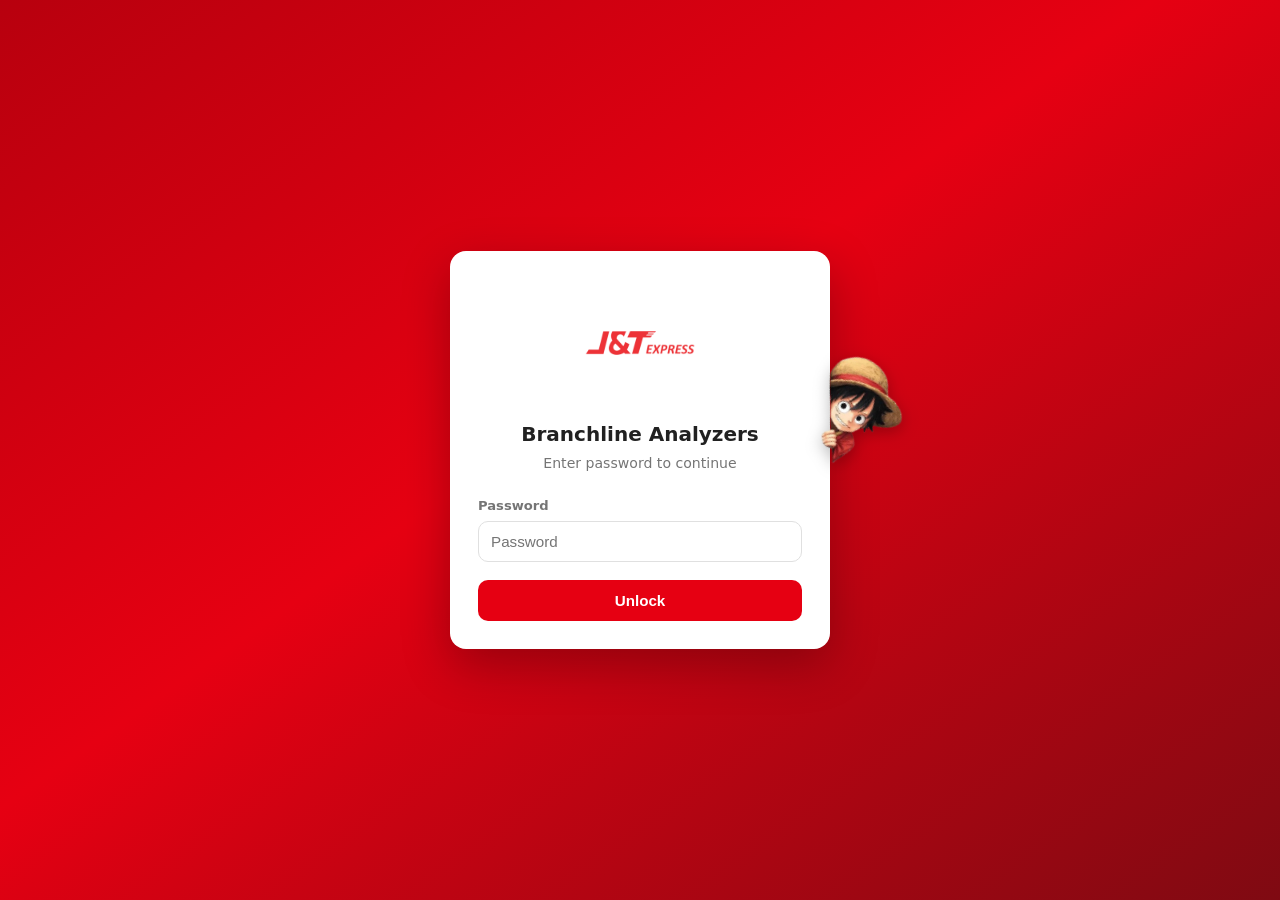
<file: index.html>
<!DOCTYPE html>
<html lang="en">
<head>
  <meta charset="UTF-8">
  <meta name="viewport" content="width=device-width, initial-scale=1.0">
  <title>Branchline Performance Analyzers | J&T</title>
  <style>
    :root {
      --jt-red: #E60012;
      --jt-red-dark: #B8000E;
      --jt-red-light: #FFEBEE;
      --jt-red-soft: #FFCDD2;
      --bg: #F5F5F5;
      --card: #FFFFFF;
      --text: #212121;
      --muted: #757575;
      --border: #E0E0E0;
      --green: #2E7D32;
      --green-bg: #E8F5E9;
      --blue: #1565C0;
      --blue-bg: #E3F2FD;
      --amber: #FF8F00;
      --amber-bg: #FFF8E1;
      --teal: #00897B;
      --teal-bg: #E0F2F1;
    }

    * { box-sizing: border-box; margin: 0; padding: 0; }

    body {
      font-family: 'Segoe UI', system-ui, -apple-system, sans-serif;
      background: var(--bg);
      color: var(--text);
      line-height: 1.5;
      min-height: 100vh;
      display: flex;
      flex-direction: column;
      overflow-x: hidden;
    }
    .logo-gif {
      width: 132px;
      height: 132px;
      object-fit: contain;
      border-radius: 10px;
      padding: 4px;
      display: block;
      margin-left: 60px;
    }

    /* Header */
    .header {
      background: linear-gradient(135deg, var(--jt-red) 0%, var(--jt-red-dark) 100%);
      color: white;
      padding: 14px 24px;
      box-shadow: 0 2px 12px rgba(230,0,18,0.3);
      position: relative;
      z-index: 10;
    }
    .header-inner {
      max-width: 1600px;
      margin: 0 auto;
      display: flex;
      align-items: center;
      justify-content: space-between;
      gap: 14px;
    }
    .header-left {
      display: flex;
      align-items: center;
      gap: 300px;
    }
    .logo {
      width: 42px; height: 42px;
      background: white;
      border-radius: 10px;
      display: flex; align-items: center; justify-content: center;
      font-weight: 900; font-size: 1.1rem; color: var(--jt-red);
    }
    .header h1 {
      font-size: 2.4rem;
      font-weight: 700;
      line-height: 1.2;
    }

    .container {
      max-width: 1100px;
      margin: 0 auto;
      padding: 28px 20px 48px;
      flex: 1;
      width: 100%;
      display: flex;
      flex-direction: column;
      align-items: center;
    }

    .intro {
      text-align: center;
      margin-top: 50px;
      margin-bottom: -70px;
      margin-left: -10px;
    }
    .intro h2 {
      font-size: 1.35rem;
      font-weight: 700;
      color: var(--text);
      margin-bottom: 6px;
    }
    .intro p {
      color: var(--muted);
      font-size: 0.95rem;
      max-width: 520px;
      margin: 0 auto;
    }

    /* ===== 3D Coverflow Carousel ===== */
    .carousel-wrap {
      width: 100%;
      max-width: 900px;
      perspective: 1200px;
      margin: 12px auto 8px;
      user-select: none;
    }

    .carousel-stage {
      position: relative;
      height: 420px;
      transform-style: preserve-3d;
      display: flex;
      align-items: center;
      justify-content: center;
    }

    .carousel-card {
      position: absolute;
      width: 300px;
      max-width: 86vw;
      background: var(--card);
      border-radius: 18px;
      border: 1px solid var(--border);
      box-shadow: 0 8px 28px rgba(0,0,0,0.12);
      padding: 28px 24px 24px;
      display: flex;
      flex-direction: column;
      text-decoration: none;
      color: inherit;
      cursor: pointer;
      transform-style: preserve-3d;
      transition:
        transform 0.55s cubic-bezier(0.25, 0.8, 0.25, 1),
        opacity 0.45s ease,
        box-shadow 0.45s ease,
        border-color 0.3s ease,
        filter 0.45s ease;
      will-change: transform, opacity;
      backface-visibility: hidden;
    }

    /* Positions set via JS classes */
    .carousel-card.pos-front {
      transform: translateX(0) translateZ(80px) rotateY(0deg) scale(1);
      opacity: 1;
      z-index: 5;
      box-shadow: 0 16px 40px rgba(230,0,18,0.18);
      border-color: var(--jt-red-soft);
      filter: none;
      pointer-events: auto;
    }
    .carousel-card.pos-left {
      transform: translateX(-240px) translateZ(-40px) rotateY(32deg) scale(0.86);
      opacity: 0.72;
      z-index: 2;
      filter: brightness(0.92);
      pointer-events: auto;
    }
    .carousel-card.pos-right {
      transform: translateX(240px) translateZ(-40px) rotateY(-32deg) scale(0.86);
      opacity: 0.72;
      z-index: 2;
      filter: brightness(0.92);
      pointer-events: auto;
    }
    .carousel-card.pos-back {
      transform: translateX(0) translateZ(-160px) rotateY(0deg) scale(0.7);
      opacity: 0.25;
      z-index: 1;
      filter: brightness(0.85);
      pointer-events: none;
    }

    .carousel-card:hover.pos-front {
      transform: translateX(0) translateZ(90px) rotateY(0deg) scale(1.03);
      box-shadow: 0 20px 48px rgba(230,0,18,0.22);
    }
    .carousel-card:hover.pos-left {
      transform: translateX(-230px) translateZ(-20px) rotateY(28deg) scale(0.9);
      opacity: 0.88;
    }
    .carousel-card:hover.pos-right {
      transform: translateX(230px) translateZ(-20px) rotateY(-28deg) scale(0.9);
      opacity: 0.88;
    }

    .card-icon {
      width: 56px;
      height: 56px;
      border-radius: 14px;
      display: flex;
      align-items: center;
      justify-content: center;
      font-size: 1.6rem;
      margin-bottom: 16px;
      flex-shrink: 0;
    }
    .carousel-card.travel-time .card-icon {
      background: var(--blue-bg);
      color: var(--blue);
    }
    .carousel-card.app-usage .card-icon {
      background: var(--teal-bg);
      color: var(--teal);
    }
    .carousel-card.departure-rate .card-icon {
      background: var(--amber-bg);
      color: var(--amber);
    }

    .carousel-card h3 {
      font-size: 1.15rem;
      font-weight: 700;
      margin-bottom: 8px;
      color: var(--text);
    }
    .carousel-card p {
      font-size: 0.88rem;
      color: var(--muted);
      flex: 1;
      margin-bottom: 16px;
      line-height: 1.55;
    }

    .card-meta {
      display: flex;
      flex-wrap: wrap;
      gap: 8px;
      margin-bottom: 16px;
    }
    .badge {
      font-size: 0.72rem;
      font-weight: 600;
      padding: 4px 10px;
      border-radius: 20px;
      background: #F5F5F5;
      color: var(--muted);
    }
    .badge.target {
      background: var(--green-bg);
      color: var(--green);
    }

    .card-btn {
      display: inline-flex;
      align-items: center;
      justify-content: center;
      gap: 8px;
      background: var(--jt-red);
      color: white;
      font-weight: 600;
      font-size: 0.92rem;
      padding: 11px 18px;
      border-radius: 10px;
      border: none;
      transition: background 0.15s ease, transform 0.15s ease;
      width: 100%;
    }
    .carousel-card.travel-time .card-btn { background: var(--blue); }
    .carousel-card.app-usage .card-btn { background: var(--teal); }
    .carousel-card.departure-rate .card-btn { background: var(--amber); }
    .carousel-card.pos-front:hover .card-btn {
      filter: brightness(0.92);
    }

    /* Controls */
    .carousel-controls {
      display: flex;
      align-items: center;
      justify-content: center;
      gap: 18px;
      margin-top: 8px;
      margin-bottom: 8px;
    }
    .nav-btn {
      width: 48px;
      height: 48px;
      border-radius: 50%;
      border: 2px solid var(--border);
      background: var(--card);
      color: var(--text);
      font-size: 1.35rem;
      cursor: pointer;
      display: flex;
      align-items: center;
      justify-content: center;
      transition: background 0.2s, border-color 0.2s, transform 0.15s, color 0.2s;
      box-shadow: 0 2px 8px rgba(0,0,0,0.06);
    }
    .nav-btn:hover {
      background: var(--jt-red);
      border-color: var(--jt-red);
      color: #fff;
      transform: scale(1.08);
    }
    .nav-btn:active {
      transform: scale(0.96);
    }

    .dots {
      display: flex;
      gap: 10px;
      align-items: center;
    }
    .dot {
      width: 10px;
      height: 10px;
      border-radius: 50%;
      background: #D0D0D0;
      border: none;
      cursor: pointer;
      padding: 0;
      transition: background 0.25s, transform 0.25s;
    }
    .dot.active {
      background: var(--jt-red);
      transform: scale(1.25);
    }
    .dot:hover:not(.active) {
      background: #A0A0A0;
    }

    .hint {
      text-align: center;
      font-size: 0.82rem;
      color: var(--muted);
      margin-top: 4px;
    }
    .hint kbd {
      display: inline-block;
      padding: 2px 7px;
      border-radius: 5px;
      background: #eee;
      border: 1px solid #ddd;
      font-size: 0.78rem;
      font-family: inherit;
    }

    footer {
      text-align: center;
      padding: 18px 16px;
      font-size: 0.82rem;
      color: var(--muted);
      border-top: 1px solid var(--border);
      background: var(--card);
    }

    @media (max-width: 700px) {
      .header h1 { font-size: 1.25rem; }
      .header-left { gap: 16px; }
      .logo-gif { margin-left: 0; width: 64px; height: 64px; }
      .carousel-stage { height: 400px; }
      .carousel-card { width: 270px; padding: 22px 18px 18px; }
      .carousel-card.pos-left {
        transform: translateX(-130px) translateZ(-50px) rotateY(28deg) scale(0.8);
      }
      .carousel-card.pos-right {
        transform: translateX(130px) translateZ(-50px) rotateY(-28deg) scale(0.8);
      }
      .carousel-card.pos-front {
        transform: translateX(0) translateZ(40px) rotateY(0deg) scale(1);
      }
      .carousel-card:hover.pos-front {
        transform: translateX(0) translateZ(50px) rotateY(0deg) scale(1.02);
      }
      .carousel-card:hover.pos-left {
        transform: translateX(-120px) translateZ(-30px) rotateY(24deg) scale(0.84);
      }
      .carousel-card:hover.pos-right {
        transform: translateX(120px) translateZ(-30px) rotateY(-24deg) scale(0.84);
      }
    }

    /* ===== Login gate ===== */
    #loginGate {
      position: fixed;
      inset: 0;
      z-index: 9999;
      background: linear-gradient(145deg, #B8000E 0%, #E60012 45%, #7f0a12 100%);
      display: flex;
      align-items: center;
      justify-content: center;
      padding: 20px;
    }
    #loginGate.hidden { display: none; }
    .login-card {
      position: relative;
      overflow: visible;
      background: #fff;
      width: 100%;
      max-width: 380px;
      border-radius: 16px;
      padding: 32px 28px 28px;
      box-shadow: 0 16px 48px rgba(0,0,0,0.28);
    }
    .login-card .login-logo {
      width: 52px; height: 52px;
      background: var(--jt-red);
      color: #fff;
      border-radius: 12px;
      display: flex; align-items: center; justify-content: center;
      font-weight: 900; font-size: 1.15rem;
      margin: 0 auto 14px;
    }
    .login-card h2 {
      text-align: center;
      font-size: 1.25rem;
      margin-bottom: 4px;
      color: var(--text);
    }
    .login-card .login-sub {
      text-align: center;
      font-size: 0.88rem;
      color: var(--muted);
      margin-bottom: 22px;
    }
    .login-card label {
      display: block;
      font-size: 0.82rem;
      font-weight: 600;
      color: var(--muted);
      margin-bottom: 6px;
    }
    .login-card input {
      width: 100%;
      padding: 11px 12px;
      border: 1px solid var(--border);
      border-radius: 10px;
      font-size: 0.95rem;
      margin-bottom: 14px;
      outline: none;
      transition: border-color 0.15s;
    }
    .login-card input:focus {
      border-color: var(--jt-red);
      box-shadow: 0 0 0 3px rgba(230,0,18,0.12);
    }
    .login-card button {
      width: 100%;
      padding: 12px;
      background: var(--jt-red);
      color: #fff;
      border: none;
      border-radius: 10px;
      font-size: 0.95rem;
      font-weight: 700;
      cursor: pointer;
      margin-top: 4px;
      transition: background 0.15s;
    }
    .login-card button:hover { background: var(--jt-red-dark); }
    .login-error {
      display: none;
      background: #FFEBEE;
      color: #C62828;
      font-size: 0.85rem;
      padding: 10px 12px;
      border-radius: 8px;
      margin-bottom: 12px;
      text-align: center;
    }
    .login-error.show { display: block; }
    body.locked > :not(#loginGate) {
      visibility: hidden;
    }

    /* ===== Floating Main Hub Button in Lower Left ===== */
    .btn-main-hub {
      position: fixed;
      bottom: 20px;
      left: 20px;
      z-index: 999;
      display: inline-flex;
      align-items: center;
      gap: 8px;
      padding: 10px 16px;
      border: none;
      border-radius: 999px;
      background: linear-gradient(135deg, #1565C0, #0D47A1);
      color: #fff;
      font-weight: 800;
      font-size: 0.85rem;
      cursor: pointer;
      box-shadow: 0 4px 16px rgba(13, 71, 161, 0.35);
      transition: transform 0.15s ease, box-shadow 0.15s ease, filter 0.15s;
      white-space: nowrap;
    }
    .btn-main-hub:hover {
      transform: translateY(-2px);
      filter: brightness(1.05);
      box-shadow: 0 6px 20px rgba(13, 71, 161, 0.45);
    }
    .btn-main-hub:active { transform: scale(0.97); }
    .btn-main-hub .mh-ico { font-size: 1rem; line-height: 1; }

    /* Zoro peek on login white box */
    .login-card {
      position: relative;
      overflow: visible;
    }
    .login-peek-zoro {
      position: absolute;
      right: -86px;
      top: 40%;
      transform: translateY(-50%) scaleX(-1) rotate(-24deg);
      width: 118px;
      height: auto;
      z-index: 5;
      pointer-events: none;
      user-select: none;
      filter: drop-shadow(-2px 4px 8px rgba(0,0,0,0.28));
    }
    @media (max-width: 520px) {
      .login-peek-zoro { right: -30px; width: 82px; }
    }

    /* Zoro runs right → left across Branch Hub */
    #mainHubTransition {
      position: fixed;
      inset: 0;
      z-index: 99999;
      display: none;
      background: transparent;
      overflow: hidden;
      pointer-events: none;
    }
    #mainHubTransition.show { display: block; }
    #mainHubTransition .mh-tx-mover {
      position: absolute;
      top: 80%;
      left: 0;
      height: min(32vh, 320px);
      will-change: transform;
      transform: translate(100vw, -40%);
      filter: drop-shadow(0 10px 14px rgba(0,0,0,0.28));
    }
    #mainHubTransition.show .mh-tx-mover {
      animation: zoroRunRL 7.5s linear forwards;
    }
    @keyframes zoroRunRL {
      0%   { transform: translate(100vw, -40%); }
      100% { transform: translate(-120%, -40%); }
    }
    #mainHubTransition .mh-tx-mover img {
      height: 100%;
      width: auto;
      display: block;
      object-fit: contain;
      mix-blend-mode: screen;
    }
    #mainHubTransition .mh-tx-ui {
      position: absolute;
      left: 0;
      right: 0;
      bottom: 18px;
      display: flex;
      flex-direction: column;
      align-items: center;
      gap: 10px;
      z-index: 2;
      pointer-events: none;
    }
    #mainHubTransition .mh-tx-label {
      color: #fff;
      font-weight: 800;
      font-size: 0.95rem;
      background: rgba(46, 125, 50, 0.9);
      padding: 8px 16px;
      border-radius: 999px;
      text-shadow: 0 2px 8px rgba(0,0,0,0.4);
    }
    #mainHubTransition .mh-tx-skip {
      pointer-events: auto;
      background: rgba(0,0,0,0.55);
      border: 1px solid rgba(255,255,255,0.45);
      color: #fff;
      border-radius: 999px;
      padding: 6px 14px;
      font-size: 0.78rem;
      font-weight: 700;
      cursor: pointer;
    }
    #mainHubTransition .mh-tx-skip:hover { background: rgba(0,0,0,0.75); }

  </style>
</head>
<body class="locked">

  <!-- Password gate -->
  <div id="loginGate">
    <div class="login-card">
      <img src="SideLuffy.png" alt="" class="login-peek-zoro">
      <div> 
        <img src="JNTLogo.png" alt="J&T Express Logo" class="Password" style="width:120px;height:auto;object-fit:contain;display:block;margin:0 auto 16px;border-radius:10px;">
      </div>
      <h2>Branchline Analyzers</h2>
      <p class="login-sub">Enter password to continue</p>
      <div id="loginError" class="login-error">Incorrect password. Please try again.</div>
      <label for="loginPass">Password</label>
      <input type="password" id="loginPass" placeholder="Password" autocomplete="current-password">
      <button type="button" id="loginBtn">Unlock</button>
    </div>
  </div>

  <header class="header">
    <div class="header-inner">
      <div class="header-left">
        <img src="jt-logo.gif" alt="J&T Express Logo" class="logo-gif"
             onerror="this.style.display='none'; this.nextElementSibling.style.display='flex';">
        <div class="logo logo-fallback" style="display:none;">J&T</div>
        <h1>Branchline Performance Analyzers</h1>
      </div>
    </div>
  </header>

  <!-- Floating Main Hub Button in Lower Left -->
  <button type="button" class="btn-main-hub" id="btnMainHub" title="Open Main Hub">
    <span class="mh-ico">🔗</span>
    <span>Main Hub</span>
  </button>

  <main class="container">
    <div class="intro">
      <h2>Select Analyzer</h2>
    </div>

    <div class="carousel-wrap">
      <div class="carousel-stage" id="carouselStage">

        <a class="carousel-card travel-time" href="BranchlineTravelTimeAnalyzer.html" data-index="0" title="Open Branchline Travel Time">
          <img src="BranchDrift.gif" alt="Branchline Travel Time" style="width:100%;height:200px;border-radius:12px 12px 0 0;display:block;margin:-28px -24px 16px -24px;width:calc(100% + 48px);">
          <h3 style="text-align: center;">Branchline Travel Time</h3>
          <p></p>
          <div class="card-meta">
            <span class="badge target">Target 98%</span>
            <span class="badge">Delay Reason</span>
            <span class="badge">SP Delay</span>
          </div>
          <div class="card-btn">Open Travel Time →</div>
        </a>

        <a class="carousel-card app-usage" href="BranchlineAppUsageAnalyzer.html" data-index="1" title="Open Branchline App Usage">
          <img src="AppUsage2.gif" alt="App Usage" style="width:100%;height:200px;border-radius:12px 12px 0 0;display:block;margin:-28px -24px 16px -24px;width:calc(100% + 48px);">
          <h3 style="text-align: center;">Branchline App Usage</h3>
          <p></p>
          <div class="card-meta">
            <span class="badge target">Target 99%</span>
            <span class="badge">By SP</span>
            <span class="badge">Detail filter</span>
          </div>
          <div class="card-btn">Open App Usage →</div>
        </a>

        <a class="carousel-card departure-rate" href="BranchlineDepartureRateAnalyzer.html" data-index="2" title="Open Branchline Departure Rate">
          <img src="BranchDeparture.gif" alt="Departure Rate" style="width:100%;height:200px;border-radius:12px 12px 0 0;display:block;margin:-28px -24px 16px -24px;width:calc(100% + 48px);">
          <h3 style="text-align: center;">Branchline Departure Rate</h3>
          <p></p>
          <div class="card-meta">
            <span class="badge target">Target 97%</span>
            <span class="badge">SP Late Routes</span>
            <span class="badge">Late detail</span>
          </div>
          <div class="card-btn">Open Departure Rate →</div>
        </a>

      </div>
    </div>

    <div class="carousel-controls">
      <button type="button" class="nav-btn" id="btnPrev" aria-label="Previous analyzer">‹</button>
      <div class="dots" id="dots">
        <button type="button" class="dot active" data-go="0" aria-label="Travel Time"></button>
        <button type="button" class="dot" data-go="1" aria-label="App Usage"></button>
        <button type="button" class="dot" data-go="2" aria-label="Departure Rate"></button>
      </div>
      <button type="button" class="nav-btn" id="btnNext" aria-label="Next analyzer">›</button>
    </div>
  </main>

  <footer>
    ©2026 - Vince Adesa · J&T Branchline Analyzer Hub
  </footer>

  <script>
  (function () {
    /* ===== Login ===== */
    const PASS_HASH = "3d8b706ada838fa7d3a8f80e95133e6021e2a74a248b71de6a6fcc18aa6da573";
    const STORAGE_KEY = "branch_hub_unlocked";

    const gate = document.getElementById("loginGate");
    const input = document.getElementById("loginPass");
    const btn = document.getElementById("loginBtn");
    const err = document.getElementById("loginError");

    async function sha256(text) {
      const data = new TextEncoder().encode(text);
      const buf = await crypto.subtle.digest("SHA-256", data);
      return [...new Uint8Array(buf)].map(b => b.toString(16).padStart(2, "0")).join("");
    }

    function unlock() {
      document.body.classList.remove("locked");
      if (gate) gate.classList.add("hidden");
      try { sessionStorage.setItem(STORAGE_KEY, "1"); } catch (e) {}
      try { if (input) input.blur(); } catch (e) {}
    }

    async function tryLogin() {
      err.classList.remove("show");
      const value = (input.value || "").trim();
      if (!value) {
        err.textContent = "Please enter the password.";
        err.classList.add("show");
        return;
      }
      const hash = await sha256(value);
      if (hash === PASS_HASH) unlock();
      else {
        err.textContent = "Incorrect password. Please try again.";
        err.classList.add("show");
        input.select();
      }
    }

    // Password rules:
    // - Refresh (F5/reload) → ask again
    // - Arrived via Main Hub switch button (from= / tx=) → ask again
    // - Back to Hub from an analyzer → keep unlocked
    function shouldForceLogin() {
      try {
        var nav = performance.getEntriesByType && performance.getEntriesByType("navigation")[0];
        if (nav && nav.type === "reload") return true;
      } catch (e) {}
      try {
        var p = new URLSearchParams(window.location.search);
        if (p.get("tx") === "1") return true;
        if (p.get("from") === "branchhub" || p.get("from") === "mainhub") return true;
      } catch (e) {}
      return false;
    }

    function cleanSwitchParams() {
      try {
        var p = new URLSearchParams(window.location.search);
        if (!p.get("tx") && !p.get("from")) return;
        p.delete("tx");
        p.delete("from");
        var q = p.toString();
        var url = window.location.pathname + (q ? "?" + q : "") + window.location.hash;
        window.history.replaceState(null, "", url);
      } catch (e) {}
    }

    if (shouldForceLogin()) {
      try { sessionStorage.removeItem(STORAGE_KEY); } catch (e) {}
      cleanSwitchParams();
    } else {
      try {
        if (sessionStorage.getItem(STORAGE_KEY) === "1") unlock();
      } catch (e) {}
    }



    btn.addEventListener("click", tryLogin);
    input.addEventListener("keydown", function (e) {
      if (e.key === "Enter") {
        e.preventDefault();
        e.stopPropagation();
        tryLogin();
      }
    });

    /* ===== 3D Coverflow Carousel ===== */
    const cards = Array.from(document.querySelectorAll(".carousel-card"));
    const dots = Array.from(document.querySelectorAll(".dot"));
    const n = cards.length;
    let active = 0;
    let animating = false;

    function posClass(offset) {
      if (offset === 0) return "pos-front";
      if (offset === -1 || offset === n - 1) return "pos-left";
      if (offset === 1 || offset === 1 - n) return "pos-right";
      return "pos-back";
    }

    function render() {
      cards.forEach((card, i) => {
        let offset = i - active;
        if (offset > n / 2) offset -= n;
        if (offset < -n / 2) offset += n;
        card.classList.remove("pos-front", "pos-left", "pos-right", "pos-back");
        card.classList.add(posClass(offset));
      });
      dots.forEach((d, i) => d.classList.toggle("active", i === active));
    }

    function go(index) {
      if (animating) return;
      active = ((index % n) + n) % n;
      animating = true;
      render();
      setTimeout(() => { animating = false; }, 500);
    }

    function next() { go(active + 1); }
    function prev() { go(active - 1); }

    document.getElementById("btnNext").addEventListener("click", next);
    document.getElementById("btnPrev").addEventListener("click", prev);

    dots.forEach(d => {
      d.addEventListener("click", () => go(+d.dataset.go));
    });

    cards.forEach((card, i) => {
      card.addEventListener("click", function (e) {
        if (i !== active) {
          e.preventDefault();
          go(i);
        }
      });
    });

    document.addEventListener("keydown", function (e) {
      if (document.body.classList.contains("locked")) return;
      if (gate && !gate.classList.contains("hidden")) return;
      const tag = (e.target && e.target.tagName) || "";
      if (tag === "INPUT" || tag === "TEXTAREA" || tag === "BUTTON" || tag === "SELECT") return;
      if (e.key === "ArrowRight") { e.preventDefault(); next(); }
      else if (e.key === "ArrowLeft") { e.preventDefault(); prev(); }
      else if (e.key === "Enter") {
        e.preventDefault();
        const front = cards[active];
        if (front && front.href) window.location.href = front.href;
      }
    });

    let touchX = null;
    const stage = document.getElementById("carouselStage");
    stage.addEventListener("touchstart", (e) => {
      touchX = e.changedTouches[0].screenX;
    }, { passive: true });
    stage.addEventListener("touchend", (e) => {
      if (touchX == null) return;
      const dx = e.changedTouches[0].screenX - touchX;
      touchX = null;
      if (Math.abs(dx) < 40) return;
      if (dx < 0) next();
      else prev();
    }, { passive: true });

    render();
  })();
  </script>

  <!-- Zoro runs right → left, then opens Main Hub -->
  <div id="mainHubTransition" aria-hidden="true">
    <div class="mh-tx-mover">
      <img id="mhTxGif" src="Zorro.gif" alt="Zoro">
    </div>
    <div class="mh-tx-ui">
      <div class="mh-tx-label">Zoro is heading to Main Hub…</div>
      <button type="button" class="mh-tx-skip" id="mhTxSkip">Skip</button>
    </div>
  </div>

  <script>
  (function () {
    var MAIN_HUB_URL = 'https://mainline-analyzer.vercel.app/';
    var GIF_SRC = 'Zorro.gif';
    var DURATION_MS = 7500;

    var btn = document.getElementById('btnMainHub');
    var overlay = document.getElementById('mainHubTransition');
    var mover = overlay && overlay.querySelector('.mh-tx-mover');
    var img = document.getElementById('mhTxGif');
    var skip = document.getElementById('mhTxSkip');
    if (!btn || !overlay || !img) return;

    var timer = null;
    var going = false;

    function goNow() {
      if (going) return;
      going = true;
      if (timer) { clearTimeout(timer); timer = null; }
      var url = MAIN_HUB_URL + (MAIN_HUB_URL.indexOf('?') >= 0 ? '&' : '?') + 'from=branchhub&tx=1';
      window.location.href = url;
    }

    function playTransition() {
      going = false;
      if (timer) { clearTimeout(timer); timer = null; }
      img.src = GIF_SRC + '?t=' + Date.now();
      if (mover) {
        mover.style.animation = 'none';
        void mover.offsetWidth;
        mover.style.animation = '';
      }
      overlay.classList.add('show');
      overlay.setAttribute('aria-hidden', 'false');
      timer = setTimeout(goNow, DURATION_MS);
    }

    btn.addEventListener('click', function (e) {
      e.preventDefault();
      if (document.body.classList.contains('locked')) return;
      playTransition();
    });

    if (skip) skip.addEventListener('click', function () { goNow(); });

    document.addEventListener('keydown', function (e) {
      if (!overlay.classList.contains('show')) return;
      if (e.key === 'Escape' || e.key === 'Enter') {
        e.preventDefault();
        goNow();
      }
    });
  })();
  </script>

</body>
</html>
</file>
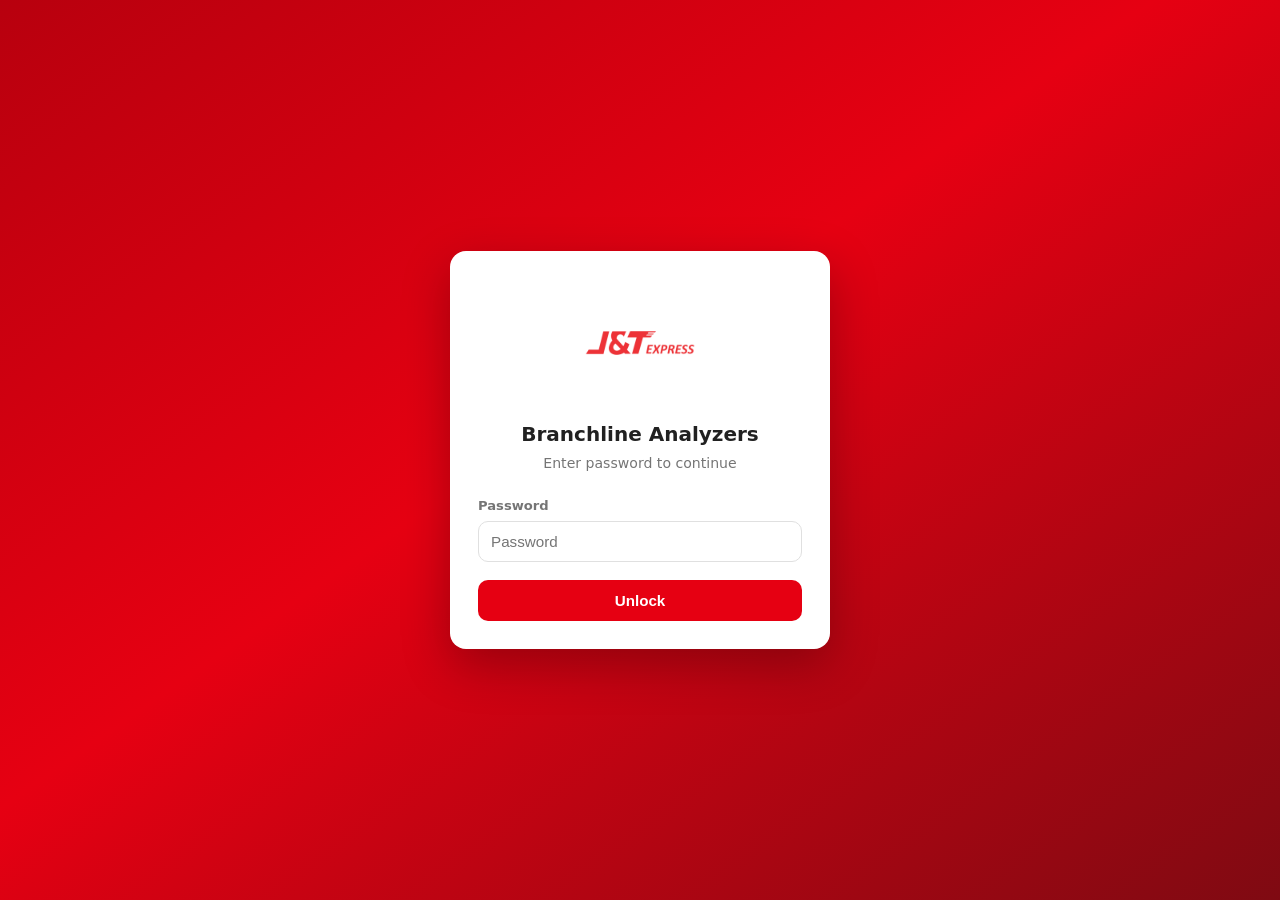
<file: BranchHub.html>
<!DOCTYPE html>
<html lang="en">
<head>
  <meta charset="UTF-8">
  <meta name="viewport" content="width=device-width, initial-scale=1.0">
  <title>Branchline Performance Analyzers | J&T</title>
  <style>
    :root {
      --jt-red: #E60012;
      --jt-red-dark: #B8000E;
      --jt-red-light: #FFEBEE;
      --jt-red-soft: #FFCDD2;
      --bg: #F5F5F5;
      --card: #FFFFFF;
      --text: #212121;
      --muted: #757575;
      --border: #E0E0E0;
      --green: #2E7D32;
      --green-bg: #E8F5E9;
      --blue: #1565C0;
      --blue-bg: #E3F2FD;
      --amber: #FF8F00;
      --amber-bg: #FFF8E1;
      --teal: #00897B;
      --teal-bg: #E0F2F1;
    }

    * { box-sizing: border-box; margin: 0; padding: 0; }

    body {
      font-family: 'Segoe UI', system-ui, -apple-system, sans-serif;
      background: var(--bg);
      color: var(--text);
      line-height: 1.5;
      min-height: 100vh;
      display: flex;
      flex-direction: column;
      overflow-x: hidden;
    }
    .logo-gif {
      width: 132px;
      height: 132px;
      object-fit: contain;
      border-radius: 10px;
      padding: 4px;
      display: block;
      margin-left: 60px;
    }

    /* Header */
    .header {
      background: linear-gradient(135deg, var(--jt-red) 0%, var(--jt-red-dark) 100%);
      color: white;
      padding: 14px 24px;
      box-shadow: 0 2px 12px rgba(230,0,18,0.3);
      position: relative;
      z-index: 10;
    }
    .header-inner {
      max-width: 1600px;
      margin: 0 auto;
      display: flex;
      align-items: center;
      justify-content: space-between;
      gap: 14px;
    }
    .header-left {
      display: flex;
      align-items: center;
      gap: 300px;
    }
    .logo {
      width: 42px; height: 42px;
      background: white;
      border-radius: 10px;
      display: flex; align-items: center; justify-content: center;
      font-weight: 900; font-size: 1.1rem; color: var(--jt-red);
    }
    .header h1 {
      font-size: 2.4rem;
      font-weight: 700;
      line-height: 1.2;
    }

    .container {
      max-width: 1100px;
      margin: 0 auto;
      padding: 28px 20px 48px;
      flex: 1;
      width: 100%;
      display: flex;
      flex-direction: column;
      align-items: center;
    }

    .intro {
      text-align: center;
      margin-bottom: 20px;
    }
    .intro h2 {
      font-size: 1.35rem;
      font-weight: 700;
      color: var(--text);
      margin-bottom: 6px;
    }
    .intro p {
      color: var(--muted);
      font-size: 0.95rem;
      max-width: 520px;
      margin: 0 auto;
    }

    /* ===== 3D Coverflow Carousel ===== */
    .carousel-wrap {
      width: 100%;
      max-width: 900px;
      perspective: 1200px;
      margin: 12px auto 8px;
      user-select: none;
    }

    .carousel-stage {
      position: relative;
      height: 420px;
      transform-style: preserve-3d;
      display: flex;
      align-items: center;
      justify-content: center;
    }

    .carousel-card {
      position: absolute;
      width: 300px;
      max-width: 86vw;
      background: var(--card);
      border-radius: 18px;
      border: 1px solid var(--border);
      box-shadow: 0 8px 28px rgba(0,0,0,0.12);
      padding: 28px 24px 24px;
      display: flex;
      flex-direction: column;
      text-decoration: none;
      color: inherit;
      cursor: pointer;
      transform-style: preserve-3d;
      transition:
        transform 0.55s cubic-bezier(0.25, 0.8, 0.25, 1),
        opacity 0.45s ease,
        box-shadow 0.45s ease,
        border-color 0.3s ease,
        filter 0.45s ease;
      will-change: transform, opacity;
      backface-visibility: hidden;
    }

    /* Positions set via JS classes */
    .carousel-card.pos-front {
      transform: translateX(0) translateZ(80px) rotateY(0deg) scale(1);
      opacity: 1;
      z-index: 5;
      box-shadow: 0 16px 40px rgba(230,0,18,0.18);
      border-color: var(--jt-red-soft);
      filter: none;
      pointer-events: auto;
    }
    .carousel-card.pos-left {
      transform: translateX(-240px) translateZ(-40px) rotateY(32deg) scale(0.86);
      opacity: 0.72;
      z-index: 2;
      filter: brightness(0.92);
      pointer-events: auto;
    }
    .carousel-card.pos-right {
      transform: translateX(240px) translateZ(-40px) rotateY(-32deg) scale(0.86);
      opacity: 0.72;
      z-index: 2;
      filter: brightness(0.92);
      pointer-events: auto;
    }
    .carousel-card.pos-back {
      transform: translateX(0) translateZ(-160px) rotateY(0deg) scale(0.7);
      opacity: 0.25;
      z-index: 1;
      filter: brightness(0.85);
      pointer-events: none;
    }

    .carousel-card:hover.pos-front {
      transform: translateX(0) translateZ(90px) rotateY(0deg) scale(1.03);
      box-shadow: 0 20px 48px rgba(230,0,18,0.22);
    }
    .carousel-card:hover.pos-left {
      transform: translateX(-230px) translateZ(-20px) rotateY(28deg) scale(0.9);
      opacity: 0.88;
    }
    .carousel-card:hover.pos-right {
      transform: translateX(230px) translateZ(-20px) rotateY(-28deg) scale(0.9);
      opacity: 0.88;
    }

    .card-icon {
      width: 56px;
      height: 56px;
      border-radius: 14px;
      display: flex;
      align-items: center;
      justify-content: center;
      font-size: 1.6rem;
      margin-bottom: 16px;
      flex-shrink: 0;
    }
    .carousel-card.travel-time .card-icon {
      background: var(--blue-bg);
      color: var(--blue);
    }
    .carousel-card.app-usage .card-icon {
      background: var(--teal-bg);
      color: var(--teal);
    }
    .carousel-card.departure-rate .card-icon {
      background: var(--amber-bg);
      color: var(--amber);
    }

    .carousel-card h3 {
      font-size: 1.15rem;
      font-weight: 700;
      margin-bottom: 8px;
      color: var(--text);
    }
    .carousel-card p {
      font-size: 0.88rem;
      color: var(--muted);
      flex: 1;
      margin-bottom: 16px;
      line-height: 1.55;
    }

    .card-meta {
      display: flex;
      flex-wrap: wrap;
      gap: 8px;
      margin-bottom: 16px;
    }
    .badge {
      font-size: 0.72rem;
      font-weight: 600;
      padding: 4px 10px;
      border-radius: 20px;
      background: #F5F5F5;
      color: var(--muted);
    }
    .badge.target {
      background: var(--green-bg);
      color: var(--green);
    }

    .card-btn {
      display: inline-flex;
      align-items: center;
      justify-content: center;
      gap: 8px;
      background: var(--jt-red);
      color: white;
      font-weight: 600;
      font-size: 0.92rem;
      padding: 11px 18px;
      border-radius: 10px;
      border: none;
      transition: background 0.15s ease, transform 0.15s ease;
      width: 100%;
    }
    .carousel-card.travel-time .card-btn { background: var(--blue); }
    .carousel-card.app-usage .card-btn { background: var(--teal); }
    .carousel-card.departure-rate .card-btn { background: var(--amber); }
    .carousel-card.pos-front:hover .card-btn {
      filter: brightness(0.92);
    }

    /* Controls */
    .carousel-controls {
      display: flex;
      align-items: center;
      justify-content: center;
      gap: 18px;
      margin-top: 8px;
      margin-bottom: 8px;
    }
    .nav-btn {
      width: 48px;
      height: 48px;
      border-radius: 50%;
      border: 2px solid var(--border);
      background: var(--card);
      color: var(--text);
      font-size: 1.35rem;
      cursor: pointer;
      display: flex;
      align-items: center;
      justify-content: center;
      transition: background 0.2s, border-color 0.2s, transform 0.15s, color 0.2s;
      box-shadow: 0 2px 8px rgba(0,0,0,0.06);
    }
    .nav-btn:hover {
      background: var(--jt-red);
      border-color: var(--jt-red);
      color: #fff;
      transform: scale(1.08);
    }
    .nav-btn:active {
      transform: scale(0.96);
    }

    .dots {
      display: flex;
      gap: 10px;
      align-items: center;
    }
    .dot {
      width: 10px;
      height: 10px;
      border-radius: 50%;
      background: #D0D0D0;
      border: none;
      cursor: pointer;
      padding: 0;
      transition: background 0.25s, transform 0.25s;
    }
    .dot.active {
      background: var(--jt-red);
      transform: scale(1.25);
    }
    .dot:hover:not(.active) {
      background: #A0A0A0;
    }

    .hint {
      text-align: center;
      font-size: 0.82rem;
      color: var(--muted);
      margin-top: 4px;
    }
    .hint kbd {
      display: inline-block;
      padding: 2px 7px;
      border-radius: 5px;
      background: #eee;
      border: 1px solid #ddd;
      font-size: 0.78rem;
      font-family: inherit;
    }

    footer {
      text-align: center;
      padding: 18px 16px;
      font-size: 0.82rem;
      color: var(--muted);
      border-top: 1px solid var(--border);
      background: var(--card);
    }

    @media (max-width: 700px) {
      .header h1 { font-size: 1.25rem; }
      .header-left { gap: 16px; }
      .logo-gif { margin-left: 0; width: 64px; height: 64px; }
      .carousel-stage { height: 400px; }
      .carousel-card { width: 270px; padding: 22px 18px 18px; }
      .carousel-card.pos-left {
        transform: translateX(-130px) translateZ(-50px) rotateY(28deg) scale(0.8);
      }
      .carousel-card.pos-right {
        transform: translateX(130px) translateZ(-50px) rotateY(-28deg) scale(0.8);
      }
      .carousel-card.pos-front {
        transform: translateX(0) translateZ(40px) rotateY(0deg) scale(1);
      }
      .carousel-card:hover.pos-front {
        transform: translateX(0) translateZ(50px) rotateY(0deg) scale(1.02);
      }
      .carousel-card:hover.pos-left {
        transform: translateX(-120px) translateZ(-30px) rotateY(24deg) scale(0.84);
      }
      .carousel-card:hover.pos-right {
        transform: translateX(120px) translateZ(-30px) rotateY(-24deg) scale(0.84);
      }
    }

    /* ===== Login gate ===== */
    #loginGate {
      position: fixed;
      inset: 0;
      z-index: 9999;
      background: linear-gradient(145deg, #B8000E 0%, #E60012 45%, #7f0a12 100%);
      display: flex;
      align-items: center;
      justify-content: center;
      padding: 20px;
    }
    #loginGate.hidden { display: none; }
    .login-card {
      background: #fff;
      width: 100%;
      max-width: 380px;
      border-radius: 16px;
      padding: 32px 28px 28px;
      box-shadow: 0 16px 48px rgba(0,0,0,0.28);
    }
    .login-card .login-logo {
      width: 52px; height: 52px;
      background: var(--jt-red);
      color: #fff;
      border-radius: 12px;
      display: flex; align-items: center; justify-content: center;
      font-weight: 900; font-size: 1.15rem;
      margin: 0 auto 14px;
    }
    .login-card h2 {
      text-align: center;
      font-size: 1.25rem;
      margin-bottom: 4px;
      color: var(--text);
    }
    .login-card .login-sub {
      text-align: center;
      font-size: 0.88rem;
      color: var(--muted);
      margin-bottom: 22px;
    }
    .login-card label {
      display: block;
      font-size: 0.82rem;
      font-weight: 600;
      color: var(--muted);
      margin-bottom: 6px;
    }
    .login-card input {
      width: 100%;
      padding: 11px 12px;
      border: 1px solid var(--border);
      border-radius: 10px;
      font-size: 0.95rem;
      margin-bottom: 14px;
      outline: none;
      transition: border-color 0.15s;
    }
    .login-card input:focus {
      border-color: var(--jt-red);
      box-shadow: 0 0 0 3px rgba(230,0,18,0.12);
    }
    .login-card button {
      width: 100%;
      padding: 12px;
      background: var(--jt-red);
      color: #fff;
      border: none;
      border-radius: 10px;
      font-size: 0.95rem;
      font-weight: 700;
      cursor: pointer;
      margin-top: 4px;
      transition: background 0.15s;
    }
    .login-card button:hover { background: var(--jt-red-dark); }
    .login-error {
      display: none;
      background: #FFEBEE;
      color: #C62828;
      font-size: 0.85rem;
      padding: 10px 12px;
      border-radius: 8px;
      margin-bottom: 12px;
      text-align: center;
    }
    .login-error.show { display: block; }
    body.locked > :not(#loginGate) {
      visibility: hidden;
    }
  </style>
</head>
<body class="locked">

  <!-- Password gate -->
  <div id="loginGate">
    <div class="login-card">
     <div> <img src="JNTLogo.png" alt="J&T Express Logo" class="Password"
  style="width:120px;height:auto;object-fit:contain;display:block;margin:0 auto 16px;border-radius:10px;">
    </div>
      <h2>Branchline Analyzers</h2>
      <p class="login-sub">Enter password to continue</p>
      <div id="loginError" class="login-error">Incorrect password. Please try again.</div>
      <label for="loginPass">Password</label>
      <input type="password" id="loginPass" placeholder="Password" autocomplete="current-password">
      <button type="button" id="loginBtn">Unlock</button>
    </div>
  </div>

  <header class="header">
    <div class="header-inner">
      <div class="header-left">
        <img src="jt-logo.gif" alt="J&T Express Logo" class="logo-gif"
             onerror="this.style.display='none'; this.nextElementSibling.style.display='flex';">
        <div class="logo logo-fallback" style="display:none;">J&T</div>
        <h1>Branchline Performance Analyzers</h1>
      </div>
    </div>
  </header>

  <main class="container">
    <div class="intro">
      <h2>Select Analyzer</h2>
    </div>

    <div class="carousel-wrap">
      <div class="carousel-stage" id="carouselStage">

<a class="carousel-card travel-time" href="BranchlineTravelTimeAnalyzer.html" data-index="0" title="Open Branchline Travel Time">
          <div class="card-icon" style="text-align: center; margin-left: auto; margin-right: auto; display: block;">🛣️</div>
          <h3 style="text-align: center;">Branchline Travel Time</h3>
          <p>
          </p>
          <div class="card-meta">
            <span class="badge target">Target 98%</span>
            <span class="badge">Delay Reason</span>
            <span class="badge">SP Delay</span>
          </div>
          <div class="card-btn">Open Travel Time →</div>
        </a>

        <a class="carousel-card app-usage" href="BranchlineAppUsageAnalyzer.html" data-index="1" title="Open Branchline App Usage">
          <div class="card-icon" style="text-align: center; margin-left: auto; margin-right: auto; display: block;">📱</div>
          <h3 style="text-align: center;">Branchline App Usage</h3>
          <p>
          </p>
          <div class="card-meta">
            <span class="badge target">Target 99%</span>
            <span class="badge">By SP</span>
            <span class="badge">Detail filter</span>
          </div>
          <div class="card-btn">Open App Usage →</div>
        </a>

        <a class="carousel-card departure-rate" href="BranchlineDepartureRateAnalyzer.html" data-index="2" title="Open Branchline Departure Rate">
          <div class="card-icon" style="text-align: center; margin-left: auto; margin-right: auto; display: block;">⏱️</div>
          <h3 style="text-align: center;">Branchline Departure Rate</h3>
          <p>
          </p>
          <div class="card-meta">
            <span class="badge target">Target 97%</span>
            <span class="badge">SP Late Routes</span>
            <span class="badge">Late detail</span>
          </div>
          <div class="card-btn">Open Departure Rate →</div>
        </a>

      </div>
    </div>

    <div class="carousel-controls">
      <button type="button" class="nav-btn" id="btnPrev" aria-label="Previous analyzer">‹</button>
      <div class="dots" id="dots">
        <button type="button" class="dot active" data-go="0" aria-label="Travel Time"></button>
        <button type="button" class="dot" data-go="1" aria-label="App Usage"></button>
        <button type="button" class="dot" data-go="2" aria-label="Departure Rate"></button>
      </div>
      <button type="button" class="nav-btn" id="btnNext" aria-label="Next analyzer">›</button>
    </div>
  </main>

  <footer>
    ©2026 - Vince Adesa · J&T Branchline Analyzer Hub
  </footer>

  <script>
  (function () {
    /* ===== Login ===== */
    const PASS_HASH = "3d8b706ada838fa7d3a8f80e95133e6021e2a74a248b71de6a6fcc18aa6da573";
    const STORAGE_KEY = "branch_hub_unlocked";

    const gate = document.getElementById("loginGate");
    const input = document.getElementById("loginPass");
    const btn = document.getElementById("loginBtn");
    const err = document.getElementById("loginError");

    async function sha256(text) {
      const data = new TextEncoder().encode(text);
      const buf = await crypto.subtle.digest("SHA-256", data);
      return [...new Uint8Array(buf)].map(b => b.toString(16).padStart(2, "0")).join("");
    }

    function unlock() {
      document.body.classList.remove("locked");
      if (gate) gate.classList.add("hidden");
      try { sessionStorage.setItem(STORAGE_KEY, "1"); } catch (e) {}
      try { if (input) input.blur(); } catch (e) {}
    }

    async function tryLogin() {
      err.classList.remove("show");
      const value = (input.value || "").trim();
      if (!value) {
        err.textContent = "Please enter the password.";
        err.classList.add("show");
        return;
      }
      const hash = await sha256(value);
      if (hash === PASS_HASH) unlock();
      else {
        err.textContent = "Incorrect password. Please try again.";
        err.classList.add("show");
        input.select();
      }
    }

    try {
      if (sessionStorage.getItem(STORAGE_KEY) === "1") unlock();
    } catch (e) {}

    btn.addEventListener("click", tryLogin);
    input.addEventListener("keydown", function (e) {
      if (e.key === "Enter") {
        e.preventDefault();
        e.stopPropagation();
        tryLogin();
      }
    });

    /* ===== 3D Coverflow Carousel ===== */
    const cards = Array.from(document.querySelectorAll(".carousel-card"));
    const dots = Array.from(document.querySelectorAll(".dot"));
    const n = cards.length;
    let active = 0;
    let animating = false;

    function posClass(offset) {
      // offset relative to active: 0 = front, -1 = left, +1 = right, else back
      if (offset === 0) return "pos-front";
      if (offset === -1 || offset === n - 1) return "pos-left";
      if (offset === 1 || offset === 1 - n) return "pos-right";
      return "pos-back";
    }

    function render() {
      cards.forEach((card, i) => {
        let offset = i - active;
        // normalize to shortest direction for 3 cards
        if (offset > n / 2) offset -= n;
        if (offset < -n / 2) offset += n;
        card.classList.remove("pos-front", "pos-left", "pos-right", "pos-back");
        card.classList.add(posClass(offset));
      });
      dots.forEach((d, i) => d.classList.toggle("active", i === active));
    }

    function go(index) {
      if (animating) return;
      active = ((index % n) + n) % n;
      animating = true;
      render();
      setTimeout(() => { animating = false; }, 500);
    }

    function next() { go(active + 1); }
    function prev() { go(active - 1); }

    document.getElementById("btnNext").addEventListener("click", next);
    document.getElementById("btnPrev").addEventListener("click", prev);

    dots.forEach(d => {
      d.addEventListener("click", () => go(+d.dataset.go));
    });

    // Click side cards → bring to front (don't navigate yet)
    cards.forEach((card, i) => {
      card.addEventListener("click", function (e) {
        if (i !== active) {
          e.preventDefault();
          go(i);
        }
        // if front, let the <a href> navigate normally
      });
    });

    // Keyboard
    document.addEventListener("keydown", function (e) {
      if (document.body.classList.contains("locked")) return;
      if (gate && !gate.classList.contains("hidden")) return;
      const tag = (e.target && e.target.tagName) || "";
      if (tag === "INPUT" || tag === "TEXTAREA" || tag === "BUTTON" || tag === "SELECT") return;
      if (e.key === "ArrowRight") { e.preventDefault(); next(); }
      else if (e.key === "ArrowLeft") { e.preventDefault(); prev(); }
      else if (e.key === "Enter") {
        e.preventDefault();
        const front = cards[active];
        if (front && front.href) window.location.href = front.href;
      }
    });

    // Touch / swipe
    let touchX = null;
    const stage = document.getElementById("carouselStage");
    stage.addEventListener("touchstart", (e) => {
      touchX = e.changedTouches[0].screenX;
    }, { passive: true });
    stage.addEventListener("touchend", (e) => {
      if (touchX == null) return;
      const dx = e.changedTouches[0].screenX - touchX;
      touchX = null;
      if (Math.abs(dx) < 40) return;
      if (dx < 0) next();
      else prev();
    }, { passive: true });

    render();
  })();
  </script>
</body>
</html>
</file>
